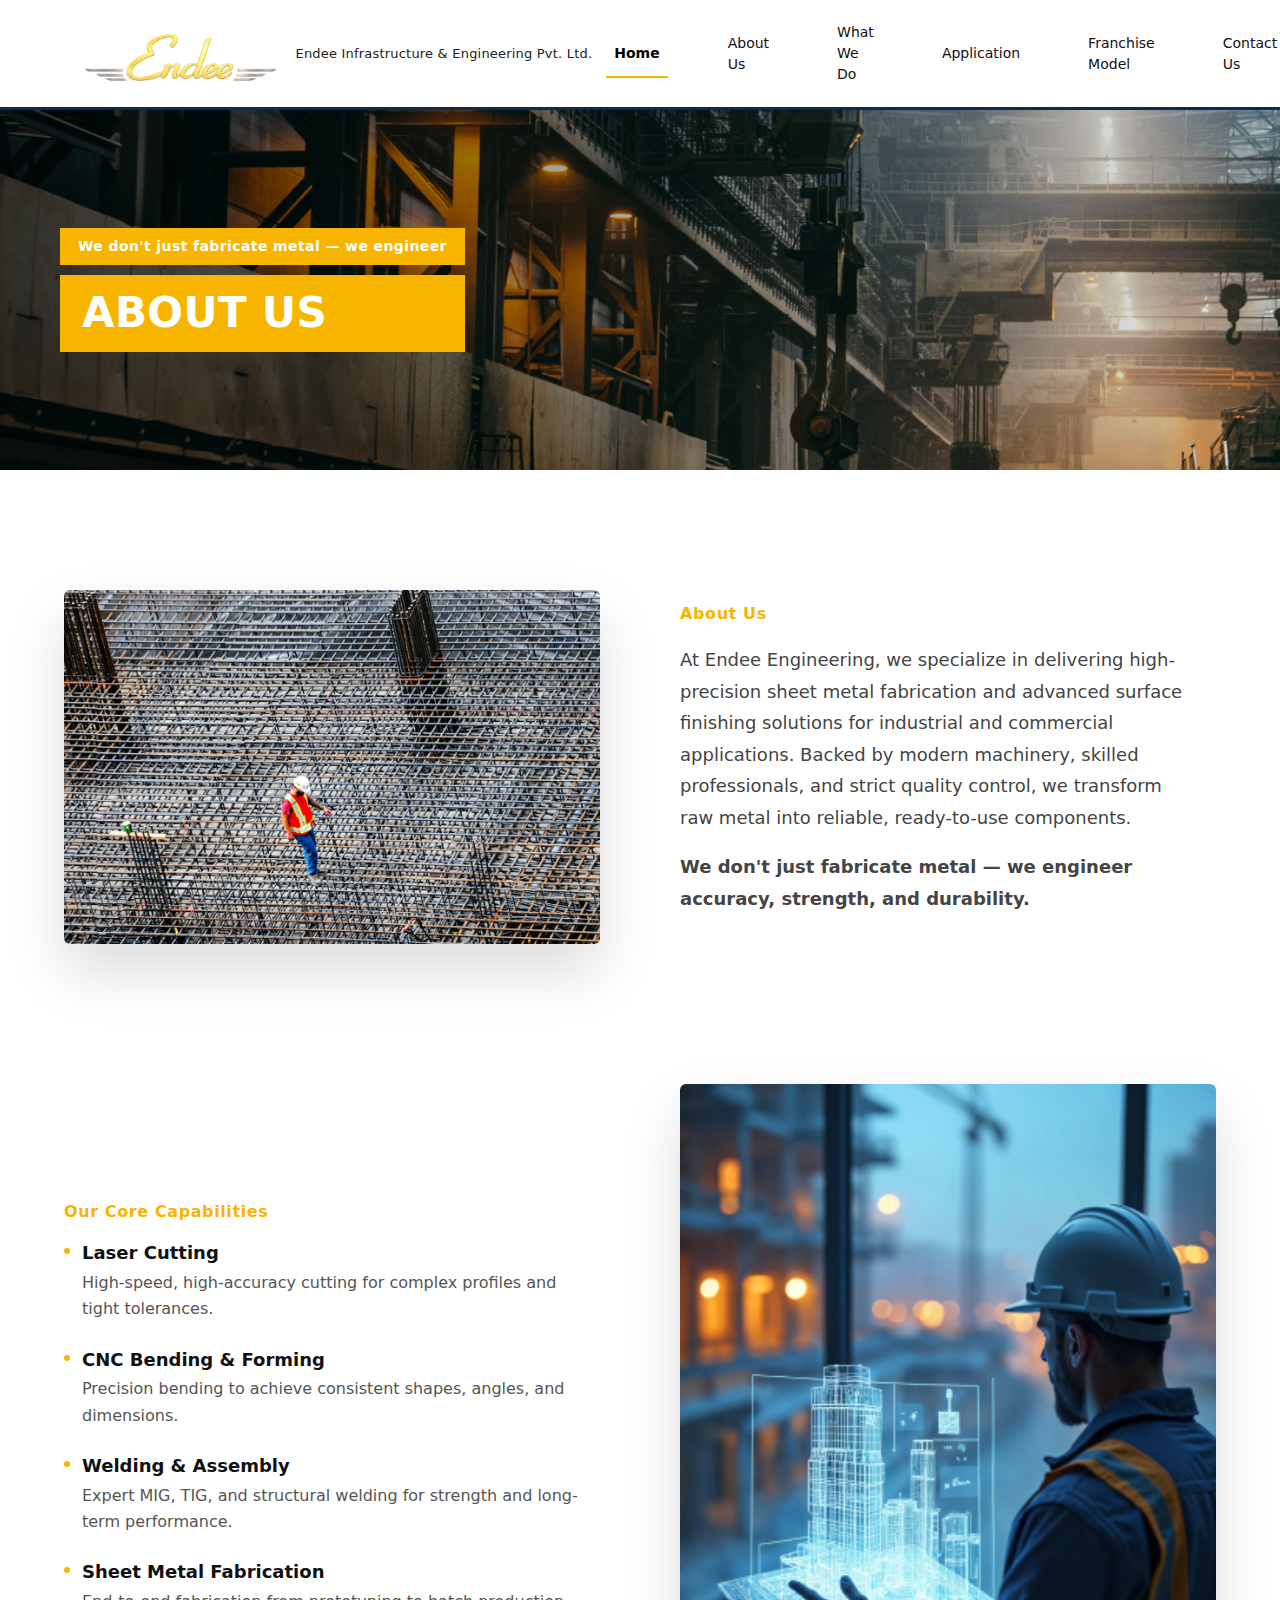
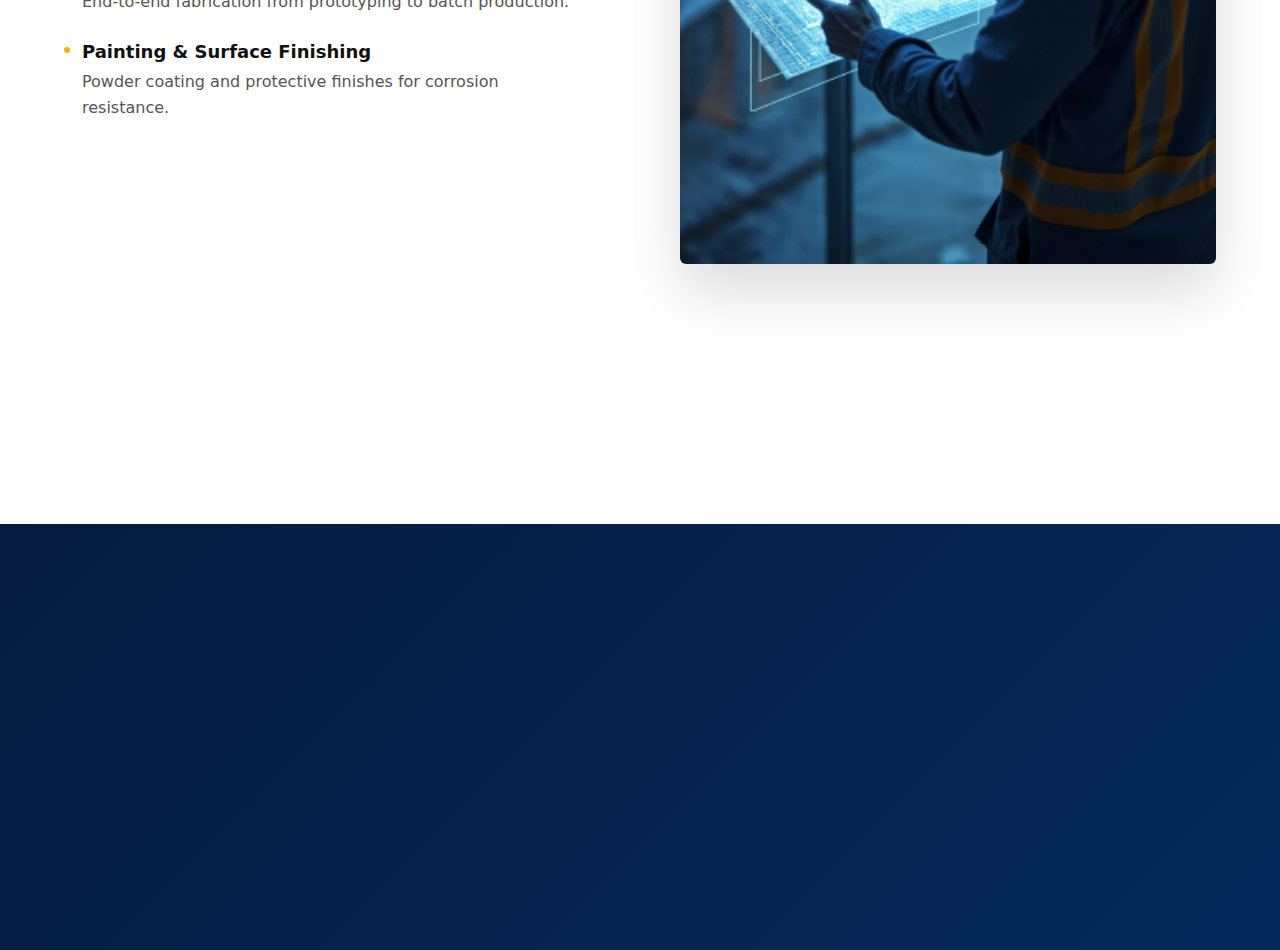
<file: about.html>
<!DOCTYPE html>
<html lang="en">

<head>
    <meta charset="UTF-8">
    <meta name="viewport" content="width=device-width, initial-scale=1.0">
    <title>About Us | Endee Engineering </title>

    <!-- Bootstrap CSS -->
    <link rel="stylesheet" href="bootstrap/css/bootstrap.css">

    <!-- Fontawesome -->
    <link href="https://cdnjs.cloudflare.com/ajax/libs/font-awesome/6.5.0/css/all.min.css" rel="stylesheet">

    <!-- Font -->
    <link rel="stylesheet" type="text/css" 
    href="//fonts.googleapis.com/css?family=PT+Serif:400,700,400italic,700italic%7CLato:300,300italic,400,400italic,700,900%7CMerriweather:700italic">

    <!-- Custom CSS -->
    <link rel="stylesheet" href="css/header.css">
    <link rel="stylesheet" href="css/footer.css">
    <link rel="stylesheet" href="css/about.css">
    <link rel="stylesheet" href="css/hero-banner.css">

    <style>
        .hero-banner {
            background-image: url("./images/about/about-banner.png");
        }
    </style>
</head>

<body>
    <div id="header"></div>

    <section class="hero-banner">
        <div class="hero-overlay"></div>

        <div class="hero-content">
            <div class="hero-strip small">
                We don't just fabricate metal — we engineer
            </div>

            <div class="hero-strip large">
                ABOUT US
            </div>
        </div>
    </section>


    <section class="cc-about">

        <!-- BLOCK 1 -->
        <div class="cc-block">
            <div class="cc-media">
                <img src="images/about/about-site.png" alt="Construction site">
            </div>

            <div class="cc-text">
                <span class="cc-eyebrow">About Us</span>
                <p>
                    At Endee Engineering, we specialize in delivering high-precision sheet metal
                    fabrication and advanced surface finishing solutions for industrial and
                    commercial applications. Backed by modern machinery, skilled professionals,
                    and strict quality control, we transform raw metal into reliable,
                    ready-to-use components.
                </p>

                <p class="cc-highlight">
                    We don't just fabricate metal — we engineer
                    <strong>accuracy, strength, and durability.</strong>
                </p>
            </div>
        </div>

        <!-- BLOCK 2 -->
        <div class="cc-block reverse">
            <div class="cc-text">
                <span class="cc-eyebrow">Our Core Capabilities</span>

                <ul class="cc-list">
                    <li>
                        <h4>Laser Cutting</h4>
                        <p>High-speed, high-accuracy cutting for complex profiles and tight tolerances.</p>
                    </li>

                    <li>
                        <h4>CNC Bending &amp; Forming</h4>
                        <p>Precision bending to achieve consistent shapes, angles, and dimensions.</p>
                    </li>

                    <li>
                        <h4>Welding &amp; Assembly</h4>
                        <p>Expert MIG, TIG, and structural welding for strength and long-term performance.</p>
                    </li>

                    <li>
                        <h4>Sheet Metal Fabrication</h4>
                        <p>End-to-end fabrication from prototyping to batch production.</p>
                    </li>

                    <li>
                        <h4>Painting &amp; Surface Finishing</h4>
                        <p>Powder coating and protective finishes for corrosion resistance.</p>
                    </li>
                </ul>
            </div>

            <div class="cc-media">
                <img src="images/about/engineering-tech.png" alt="Engineering technology">
            </div>
        </div>

    </section>


    <div id="footer"></div>

    <script src="bootstrap/js/bootstrap.bundle.min.js"></script>

    <script>
        // Load Header
        fetch("common/header.html")
            .then(res => res.text())
            .then(data => {
                document.getElementById("header").innerHTML = data;
            });

        // Load Footer
        fetch("common/footer.html")
            .then(res => res.text())
            .then(data => {
                document.getElementById("footer").innerHTML = data;
            });
    </script>
</body>

</html>
</file>
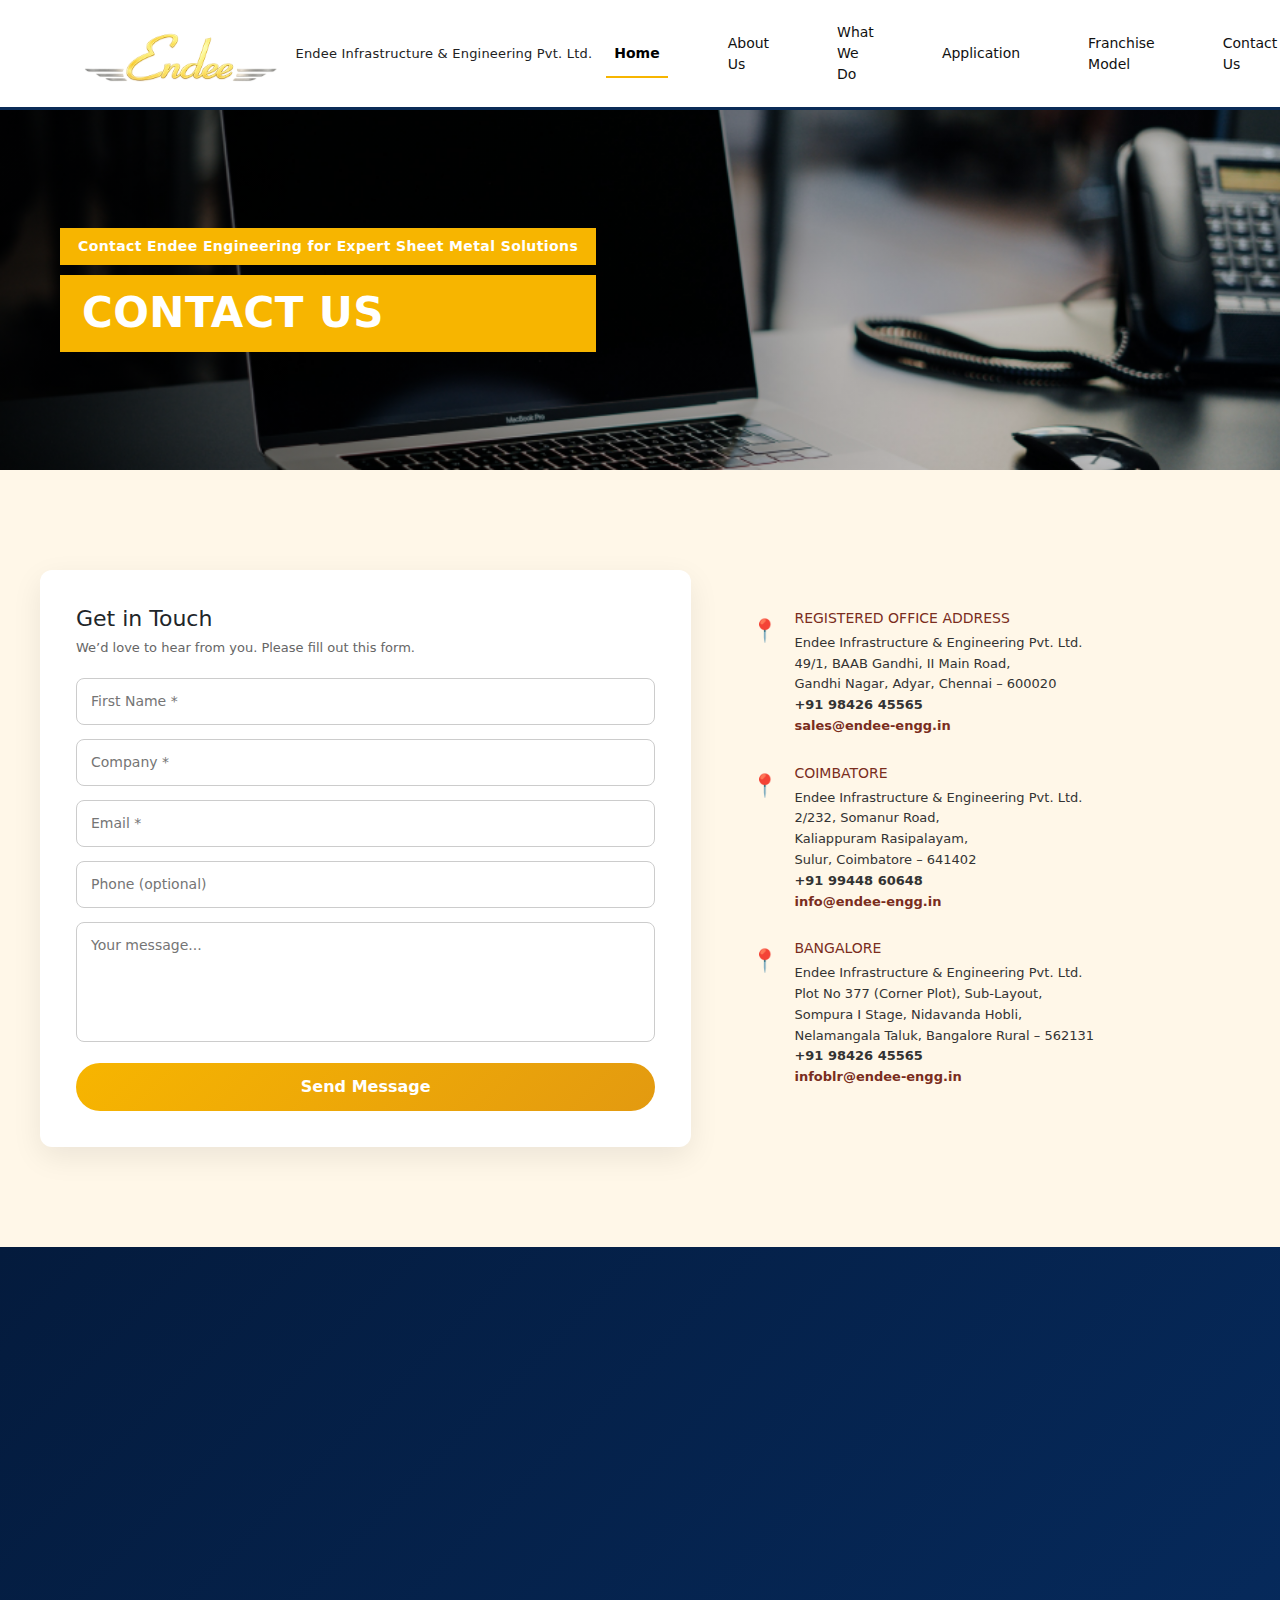
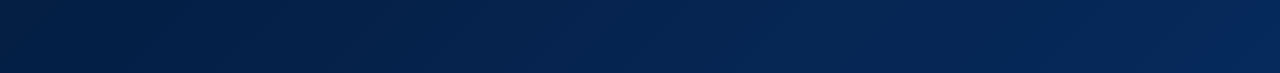
<file: contact.html>
<!DOCTYPE html>
<html lang="en">

<head>
    <meta charset="UTF-8">
    <meta name="viewport" content="width=device-width, initial-scale=1.0">
    <title>About Us | Endee Engineering </title>

    <!-- Bootstrap CSS -->
    <link rel="stylesheet" href="bootstrap/css/bootstrap.css">

    <!-- Fontawesome -->
    <link href="https://cdnjs.cloudflare.com/ajax/libs/font-awesome/6.5.0/css/all.min.css" rel="stylesheet">

    <!-- Font -->
    <link rel="stylesheet" type="text/css"
        href="//fonts.googleapis.com/css?family=PT+Serif:400,700,400italic,700italic%7CLato:300,300italic,400,400italic,700,900%7CMerriweather:700italic">

    <!-- Custom CSS -->
    <link rel="stylesheet" href="css/header.css">
    <link rel="stylesheet" href="css/footer.css">
    <link rel="stylesheet" href="css/contact.css">
    <link rel="stylesheet" href="css/hero-banner.css">

    <style>
        .hero-banner {
            background-image: url("./images/contact/contact-banner.png");
        }
    </style>
</head>

<body>
    <div id="header"></div>

    <section class="hero-banner">
        <div class="hero-overlay"></div>

        <div class="hero-content">
            <div class="hero-strip small">
                Contact Endee Engineering for Expert Sheet Metal Solutions
            </div>

            <div class="hero-strip large">
                CONTACT US
            </div>
        </div>
    </section>

    <section class="contact-section">
        <div class="contact-container">

            <!-- LEFT : FORM -->
            <div class="contact-card animate-left">
                <h3>Get in Touch</h3>
                <p class="subtext">We’d love to hear from you. Please fill out this form.</p>

                <form>
                    <input type="text" placeholder="First Name *" required>
                    <input type="text" placeholder="Company *" required>
                    <input type="email" placeholder="Email *" required>
                    <input type="tel" placeholder="Phone (optional)">
                    <textarea placeholder="Your message..." required></textarea>

                    <button type="submit">Send Message</button>
                </form>
            </div>

            <!-- RIGHT : ADDRESS -->
            <div class="contact-info animate-right">

                <div class="info-block">
                    <span class="icon">📍</span>
                    <div>
                        <h4>REGISTERED OFFICE ADDRESS</h4>
                        <p>
                            Endee Infrastructure & Engineering Pvt. Ltd.<br>
                            49/1, BAAB Gandhi, II Main Road,<br>
                            Gandhi Nagar, Adyar, Chennai – 600020<br>
                            <strong>+91 98426 45565</strong><br>
                            <a href="mailto:sales@endee-engg.in">sales@endee-engg.in</a>
                        </p>
                    </div>
                </div>

                <div class="info-block">
                    <span class="icon">📍</span>
                    <div>
                        <h4>COIMBATORE</h4>
                        <p>
                            Endee Infrastructure & Engineering Pvt. Ltd.<br>
                            2/232, Somanur Road,<br>
                            Kaliappuram Rasipalayam,<br>
                            Sulur, Coimbatore – 641402<br>
                            <strong>+91 99448 60648</strong><br>
                            <a href="mailto:info@endee-engg.in">info@endee-engg.in</a>
                        </p>
                    </div>
                </div>

                <div class="info-block">
                    <span class="icon">📍</span>
                    <div>
                        <h4>BANGALORE</h4>
                        <p>
                            Endee Infrastructure & Engineering Pvt. Ltd.<br>
                            Plot No 377 (Corner Plot), Sub-Layout,<br>
                            Sompura I Stage, Nidavanda Hobli,<br>
                            Nelamangala Taluk, Bangalore Rural – 562131<br>
                            <strong>+91 98426 45565</strong><br>
                            <a href="mailto:infoblr@endee-engg.in">infoblr@endee-engg.in</a>
                        </p>
                    </div>
                </div>

            </div>

        </div>
    </section>

    <div id="footer"></div>

    <script src="bootstrap/js/bootstrap.bundle.min.js"></script>

    <script>
        // Load Header
        fetch("common/header.html")
            .then(res => res.text())
            .then(data => {
                document.getElementById("header").innerHTML = data;
            });

        // Load Footer
        fetch("common/footer.html")
            .then(res => res.text())
            .then(data => {
                document.getElementById("footer").innerHTML = data;
            });
    </script>
</body>

</html>
</file>
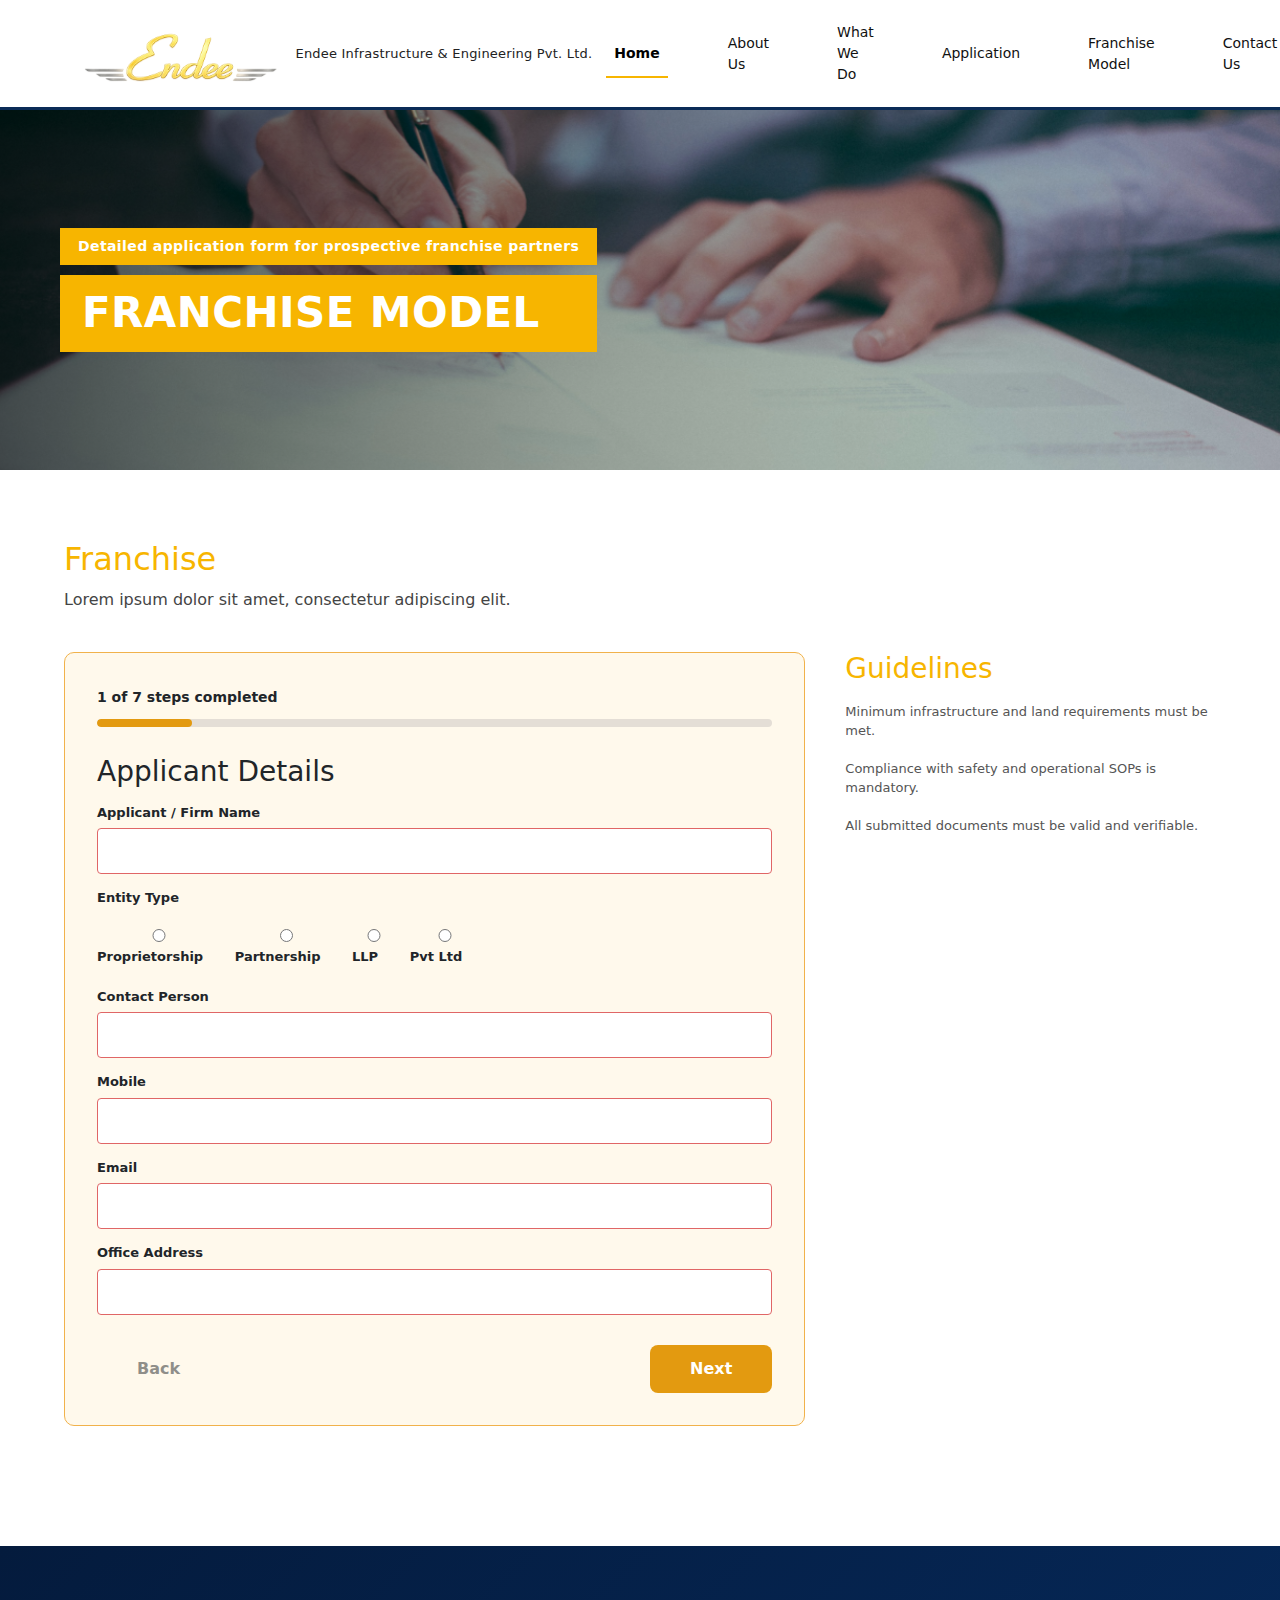
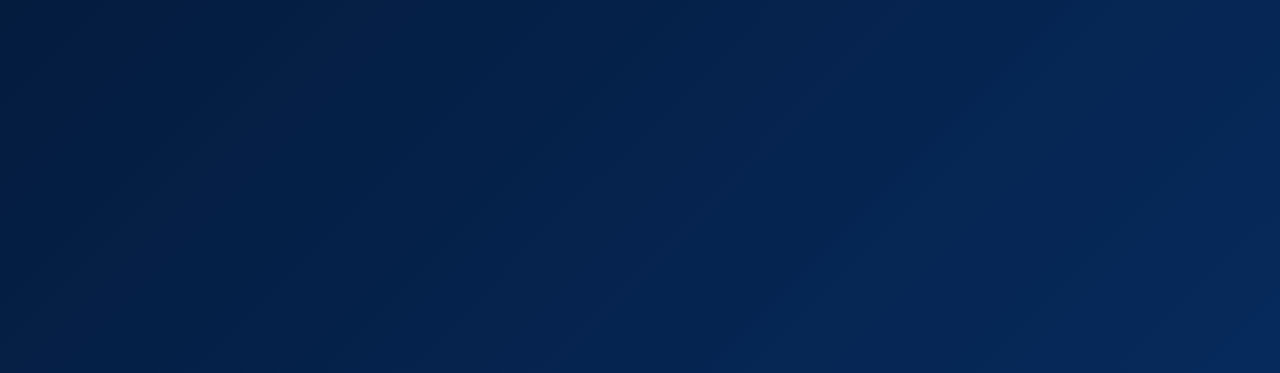
<file: franchise-model.html>
<!DOCTYPE html>
<html lang="en">

<head>
    <meta charset="UTF-8">
    <meta name="viewport" content="width=device-width, initial-scale=1.0">
    <title>About Us | Endee Engineering </title>

    <!-- Bootstrap CSS -->
    <link rel="stylesheet" href="bootstrap/css/bootstrap.css">

    <!-- Fontawesome -->
    <link href="https://cdnjs.cloudflare.com/ajax/libs/font-awesome/6.5.0/css/all.min.css" rel="stylesheet">

    <!-- Font -->
    <link rel="stylesheet" type="text/css"
        href="//fonts.googleapis.com/css?family=PT+Serif:400,700,400italic,700italic%7CLato:300,300italic,400,400italic,700,900%7CMerriweather:700italic">

    <!-- Custom CSS -->
    <link rel="stylesheet" href="css/header.css">
    <link rel="stylesheet" href="css/footer.css">
    <link rel="stylesheet" href="css/franchise-model.css">
    <link rel="stylesheet" href="css/hero-banner.css">

    <style>
        .hero-banner {
            background-image: url("./images/franchise-model/franchise-model-banner.png");
        }
    </style>
</head>

<body>
    <div id="header"></div>

    <section class="hero-banner">
        <div class="hero-overlay"></div>

        <div class="hero-content">
            <div class="hero-strip small">
                Detailed application form for prospective franchise partners
            </div>

            <div class="hero-strip large">
                FRANCHISE MODEL
            </div>
        </div>
    </section>

    <div class="franchise-wrapper">

        <div class="franchise-intro">
            <h2>Franchise</h2>
            <p>Lorem ipsum dolor sit amet, consectetur adipiscing elit.</p>
        </div>

        <div class="franchise-layout">

            <!-- FORM -->
            <div class="form-card">

                <div class="progress-header">
                    <span class="step-text" id="stepText">1 of 7 steps completed</span>
                    <div class="progress-bar">
                        <div class="progress-fill" id="progressFill"></div>
                    </div>
                </div>

                <!-- STEP 1 -->
                <div class="step active">
                    <h3>Applicant Details</h3>
                    <label>Applicant / Firm Name</label>
                    <input required>

                    <label>Entity Type</label>
                    <div class="radio-group">
                        <label><input type="radio" name="entity" required> Proprietorship</label>
                        <label><input type="radio" name="entity"> Partnership</label>
                        <label><input type="radio" name="entity"> LLP</label>
                        <label><input type="radio" name="entity"> Pvt Ltd</label>
                    </div>

                    <label>Contact Person</label>
                    <input required>

                    <label>Mobile</label>
                    <input type="tel" required>

                    <label>Email</label>
                    <input type="email" required>

                    <label>Office Address</label>
                    <input required>
                </div>

                <!-- STEP 2 -->
                <div class="step">
                    <h3>Land & Location Details</h3>
                    <label>Land Ownership</label>
                    <div class="radio-group">
                        <label><input type="radio" name="land" required> Owned</label>
                        <label><input type="radio" name="land"> Leased</label>
                        <label><input type="radio" name="land"> Rental</label>
                    </div>

                    <label>Total Land Area (sqft)</label>
                    <input required>

                    <label>Location Address</label>
                    <input required>

                    <label>Industrial Zoning</label>
                    <div class="radio-group">
                        <label><input type="radio" name="zoning" required> Yes</label>
                        <label><input type="radio" name="zoning"> No</label>
                        <label><input type="radio" name="zoning"> In Process</label>
                    </div>

                    <label>Road Access for Heavy Vehicles</label>
                    <div class="radio-group">
                        <label><input type="radio" name="road" required> Yes</label>
                        <label><input type="radio" name="road"> No</label>
                    </div>

                    <label>Clear Height (ft)</label>
                    <input required>
                </div>

                <!-- STEP 3 -->
                <div class="step">
                    <h3>Infrastructure & Utilities</h3>
                    <label>Electricity Available</label>
                    <div class="radio-group">
                        <label><input type="radio" name="power" required> Yes</label>
                        <label><input type="radio" name="power"> No</label>
                    </div>

                    <label>Sanctioned Load (kVA)</label>
                    <input required>

                    <label>Air Compressor Capacity</label>
                    <input required>

                    <label>UPS / Power Backup (kVA)</label>
                    <input required>

                    <label>DG Set Capacity</label>
                    <input required>

                    <label>Forklift Available</label>
                    <div class="radio-group">
                        <label><input type="radio" name="forklift" required> Yes</label>
                        <label><input type="radio" name="forklift"> No</label>
                    </div>
                </div>

                <!-- STEP 4 -->
                <div class="step">
                    <h3>Experience & Background</h3>
                    <label>Industry Experience (Years)</label>
                    <input required>

                    <label>Current Business</label>
                    <input required>

                    <label>Relevant Engineering / Fabrication Experience</label>
                    <textarea required></textarea>
                </div>

                <!-- STEP 5 -->
                <div class="step">
                    <h3>Financial Capability</h3>
                    <label>Annual Turnover</label>
                    <input required>

                    <label>Proposed Investment</label>
                    <div class="radio-group">
                        <label><input type="radio" name="investment" required> 50L–1Cr</label>
                        <label><input type="radio" name="investment"> 1Cr–2Cr</label>
                        <label><input type="radio" name="investment"> 2Cr+</label>
                    </div>

                    <label>Funding Source</label>
                    <div class="radio-group">
                        <label><input type="radio" name="fund" required> Own Funds</label>
                        <label><input type="radio" name="fund"> Bank Loan</label>
                        <label><input type="radio" name="fund"> Both</label>
                    </div>
                </div>

                <!-- STEP 6 -->
                <div class="step">
                    <h3>Manpower Availability</h3>
                    <label>Skilled Workers Available?</label>
                    <div class="radio-group">
                        <label><input type="radio" name="workers" required> Yes</label>
                        <label><input type="radio" name="workers"> No</label>
                    </div>

                    <label>Supervisory / Technical Staff?</label>
                    <div class="radio-group">
                        <label><input type="radio" name="staff" required> Yes</label>
                        <label><input type="radio" name="staff"> No</label>
                    </div>

                    <label>Willing to Train as per SOPs?</label>
                    <div class="radio-group">
                        <label><input type="radio" name="train" required> Yes</label>
                        <label><input type="radio" name="train"> No</label>
                    </div>
                </div>

                <!-- STEP 7 -->
                <div class="step" id="step-7">

                    <h3>FRANCHISE SCORING & EVALUATION</h3>
                    <p class="note">All the uploaded files should be maximum size 2 MB</p>

                    <div class="upload-grid">

                        <!-- LEFT COLUMN -->
                        <div>
                            <div class="upload-row required">
                                <div class="upload-left">
                                    <span class="file-icon">📄</span>
                                    <span>Land ownership / lease document copy</span>
                                </div>
                                <div class="upload-right">
                                    <button class="upload-pill">Upload</button>
                                    <span class="file-size"></span>
                                    <span class="remove-file">✕</span>
                                </div>
                                <input type="file" hidden accept=".pdf,.jpg,.png">
                            </div>

                            <div class="upload-row required">
                                <div class="upload-left">
                                    <span class="file-icon">📄</span>
                                    <span>Latest EB bill & sanctioned load proof</span>
                                </div>
                                <div class="upload-right">
                                    <button class="upload-pill">Upload</button>
                                    <span class="file-size"></span>
                                    <span class="remove-file">✕</span>
                                </div>
                                <input type="file" hidden accept=".pdf,.jpg,.png">
                            </div>

                            <div class="upload-row">
                                <div class="upload-left">
                                    <span class="file-icon">📄</span>
                                    <span>Transformer details (if available)</span>
                                </div>
                                <div class="upload-right">
                                    <button class="upload-pill">Upload</button>
                                    <span class="file-size"></span>
                                    <span class="remove-file">✕</span>
                                </div>
                                <input type="file" hidden accept=".pdf,.jpg,.png">
                            </div>

                            <div class="upload-row required">
                                <div class="upload-left">
                                    <span class="file-icon">📄</span>
                                    <span>Compressor specifications & photos</span>
                                </div>
                                <div class="upload-right">
                                    <button class="upload-pill">Upload</button>
                                    <span class="file-size"></span>
                                    <span class="remove-file">✕</span>
                                </div>
                                <input type="file" hidden accept=".pdf,.jpg,.png">
                            </div>

                            <div class="upload-row required">
                                <div class="upload-left">
                                    <span class="file-icon">📄</span>
                                    <span>UPS / DG set specifications & photos</span>
                                </div>
                                <div class="upload-right">
                                    <button class="upload-pill">Upload</button>
                                    <span class="file-size"></span>
                                    <span class="remove-file">✕</span>
                                </div>
                                <input type="file" hidden accept=".pdf,.jpg,.png">
                            </div>

                            <div class="upload-row required">
                                <div class="upload-left">
                                    <span class="file-icon">📄</span>
                                    <span>Crane details with capacity proof</span>
                                </div>
                                <div class="upload-right">
                                    <button class="upload-pill">Upload</button>
                                    <span class="file-size"></span>
                                    <span class="remove-file">✕</span>
                                </div>
                                <input type="file" hidden accept=".pdf,.jpg,.png">
                            </div>
                        </div>

                        <!-- RIGHT COLUMN -->
                        <div>
                            <div class="upload-row required">
                                <div class="upload-left">
                                    <span class="file-icon">📄</span>
                                    <span>Forklift / material handling equipment photos</span>
                                </div>
                                <div class="upload-right">
                                    <button class="upload-pill">Upload</button>
                                    <span class="file-size"></span>
                                    <span class="remove-file">✕</span>
                                </div>
                                <input type="file" hidden accept=".jpg,.png">
                            </div>

                            <div class="upload-row required">
                                <div class="upload-left">
                                    <span class="file-icon">📄</span>
                                    <span>Factory exterior & interior photos</span>
                                </div>
                                <div class="upload-right">
                                    <button class="upload-pill">Upload</button>
                                    <span class="file-size"></span>
                                    <span class="remove-file">✕</span>
                                </div>
                                <input type="file" hidden accept=".jpg,.png">
                            </div>

                            <div class="upload-row required">
                                <div class="upload-left">
                                    <span class="file-icon">📄</span>
                                    <span>Road access & frontage photos</span>
                                </div>
                                <div class="upload-right">
                                    <button class="upload-pill">Upload</button>
                                    <span class="file-size"></span>
                                    <span class="remove-file">✕</span>
                                </div>
                                <input type="file" hidden accept=".jpg,.png">
                            </div>

                            <label class="remarks-label">Final Remarks</label>
                            <textarea id="finalRemarks" required></textarea>
                        </div>
                    </div>

                    <div class="declaration">
                        <label>
                            <input type="checkbox" id="declareCheck" required>
                            I hereby declare that the above information is true and correct.
                        </label>
                    </div>

                </div>

                <!-- NAV -->
                <div class="nav-buttons">
                    <button class="btn btn-back" onclick="prevStep()" disabled>Back</button>
                    <button class="btn btn-next" onclick="nextStep()">Next</button>
                </div>

            </div>

            <!-- GUIDELINES -->
            <div class="guidelines">
                <h3>Guidelines</h3>
                <p>Minimum infrastructure and land requirements must be met.</p>
                <p>Compliance with safety and operational SOPs is mandatory.</p>
                <p>All submitted documents must be valid and verifiable.</p>
            </div>

        </div>
    </div>

    <div id="footer"></div>

    <script src="bootstrap/js/bootstrap.bundle.min.js"></script>

    <script>
        // Load Header
        fetch("common/header.html")
            .then(res => res.text())
            .then(data => {
                document.getElementById("header").innerHTML = data;
            });

        // Load Footer
        fetch("common/footer.html")
            .then(res => res.text())
            .then(data => {
                document.getElementById("footer").innerHTML = data;
            });
    </script>

    <script src="js/franchise-model.js"></script>
</body>

</html>
</file>
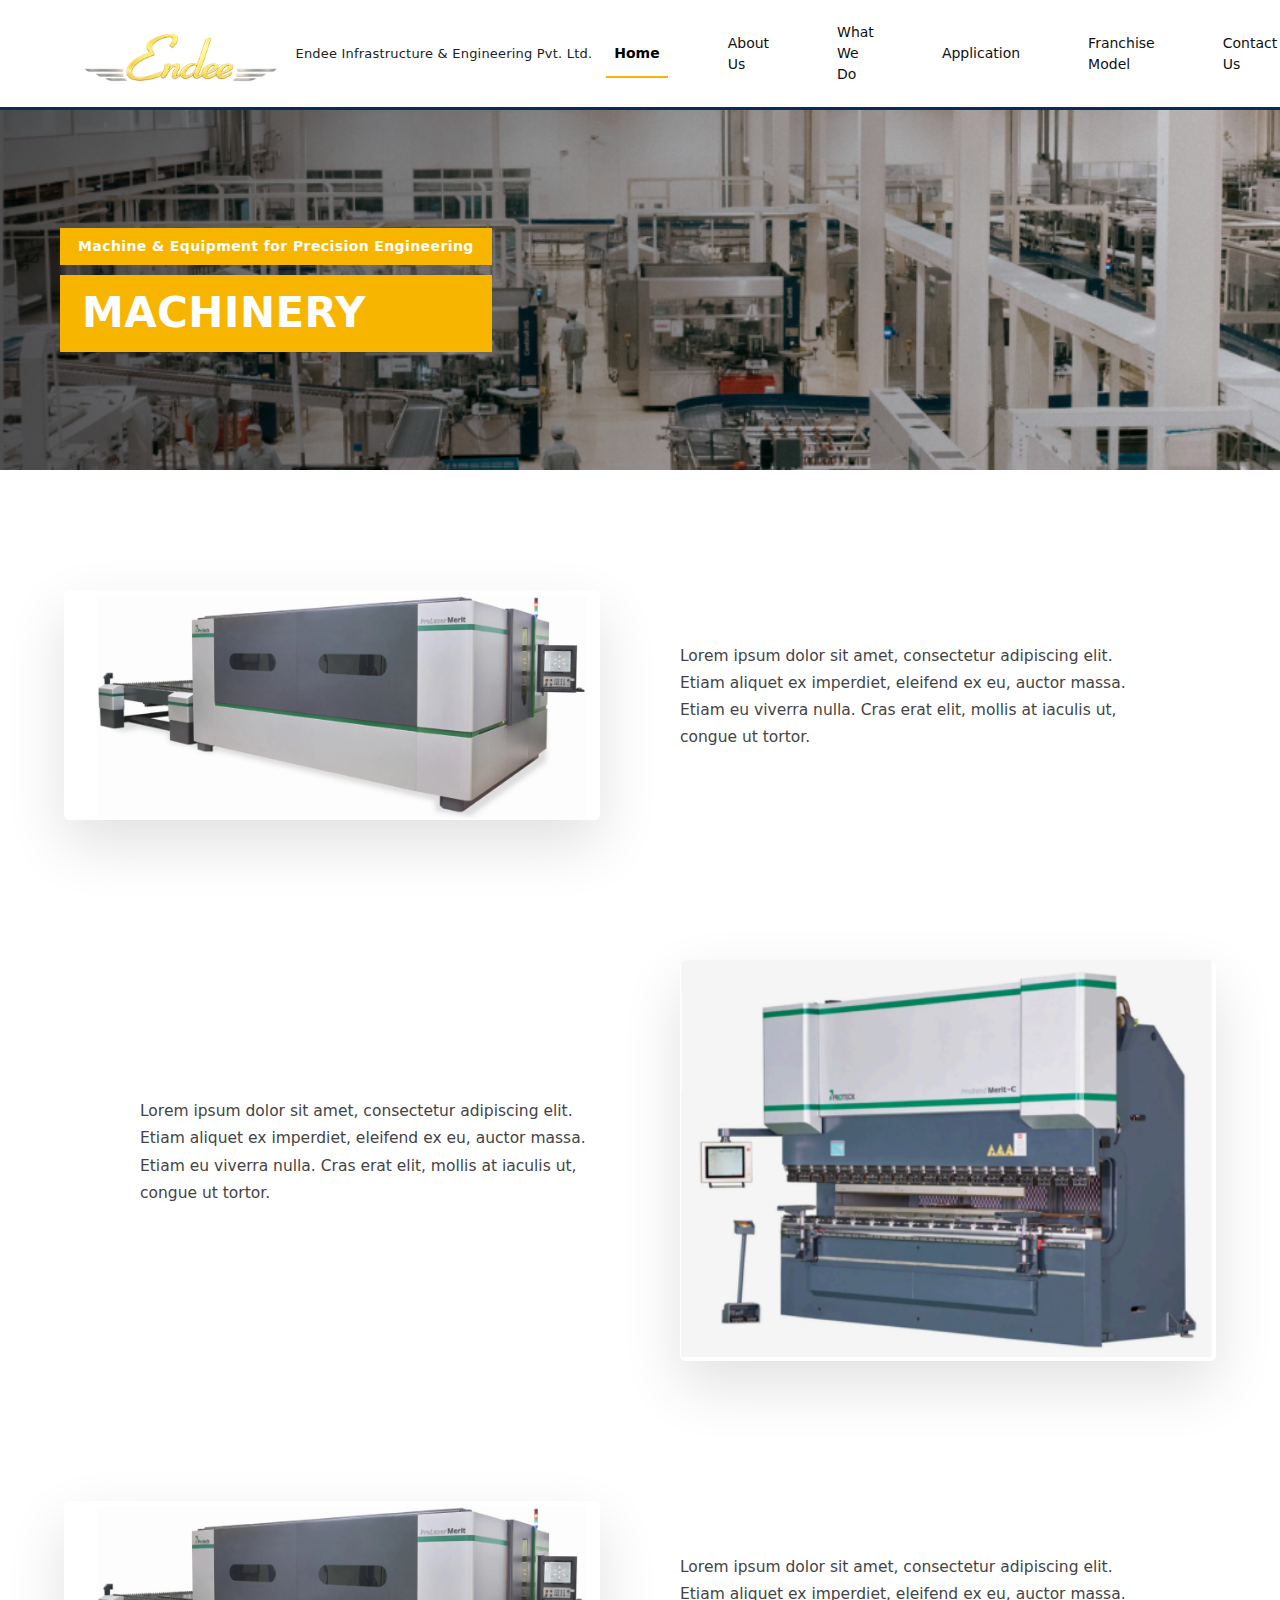
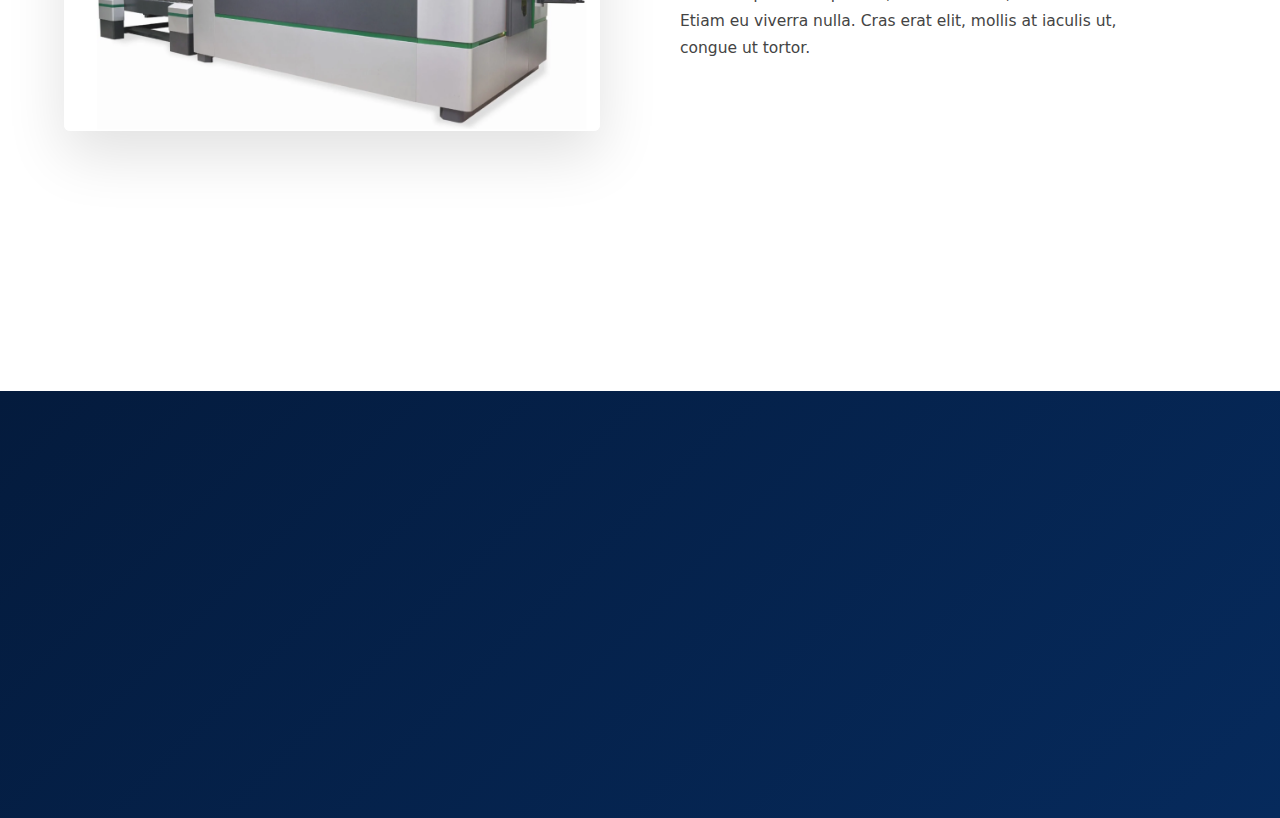
<file: machinery.html>
<!DOCTYPE html>
<html lang="en">

<head>
    <meta charset="UTF-8">
    <meta name="viewport" content="width=device-width, initial-scale=1.0">
    <title>About Us | Endee Engineering </title>

    <!-- Bootstrap CSS -->
    <link rel="stylesheet" href="bootstrap/css/bootstrap.css">

    <!-- Fontawesome -->
    <link href="https://cdnjs.cloudflare.com/ajax/libs/font-awesome/6.5.0/css/all.min.css" rel="stylesheet">

    <!-- Font -->
    <link rel="stylesheet" type="text/css"
        href="//fonts.googleapis.com/css?family=PT+Serif:400,700,400italic,700italic%7CLato:300,300italic,400,400italic,700,900%7CMerriweather:700italic">

    <!-- Custom CSS -->
    <link rel="stylesheet" href="css/header.css">
    <link rel="stylesheet" href="css/footer.css">
    <link rel="stylesheet" href="css/machinery.css">
    <link rel="stylesheet" href="css/hero-banner.css">

    <style>
        .hero-banner {
            background-image: url("./images/machinery/machinery-banner.png");
        }
    </style>
</head>

<body>
    <div id="header"></div>

    <section class="hero-banner">
        <div class="hero-overlay"></div>

        <div class="hero-content">
            <div class="hero-strip small">
                Machine & Equipment for Precision Engineering
            </div>

            <div class="hero-strip large">
                MACHINERY
            </div>
        </div>
    </section>

    <section class="equipment-section">

        <!-- ITEM 1 -->
        <div class="equipment-row">
            <div class="equipment-image">
                <img src="images/machinery/laser-machine-1.png" alt="Laser Cutting Machine">
            </div>

            <div class="equipment-text">
                <p>
                    Lorem ipsum dolor sit amet, consectetur adipiscing elit.
                    Etiam aliquet ex imperdiet, eleifend ex eu, auctor massa.
                    Etiam eu viverra nulla. Cras erat elit, mollis at iaculis ut,
                    congue ut tortor.
                </p>
            </div>
        </div>

        <!-- ITEM 2 -->
        <div class="equipment-row reverse">
            <div class="equipment-image">
                <img src="images/machinery/cnc-bending-machine.png" alt="CNC Bending Machine">
            </div>

            <div class="equipment-text">
                <p>
                    Lorem ipsum dolor sit amet, consectetur adipiscing elit.
                    Etiam aliquet ex imperdiet, eleifend ex eu, auctor massa.
                    Etiam eu viverra nulla. Cras erat elit, mollis at iaculis ut,
                    congue ut tortor.
                </p>
            </div>
        </div>

        <!-- ITEM 3 -->
        <div class="equipment-row">
            <div class="equipment-image">
                <img src="images/machinery/laser-machine-1.png" alt="Laser Cutting Machine">
            </div>

            <div class="equipment-text">
                <p>
                    Lorem ipsum dolor sit amet, consectetur adipiscing elit.
                    Etiam aliquet ex imperdiet, eleifend ex eu, auctor massa.
                    Etiam eu viverra nulla. Cras erat elit, mollis at iaculis ut,
                    congue ut tortor.
                </p>
            </div>
        </div>

    </section>


    <div id="footer"></div>

    <script src="bootstrap/js/bootstrap.bundle.min.js"></script>

    <script>
        // Load Header
        fetch("common/header.html")
            .then(res => res.text())
            .then(data => {
                document.getElementById("header").innerHTML = data;
            });

        // Load Footer
        fetch("common/footer.html")
            .then(res => res.text())
            .then(data => {
                document.getElementById("footer").innerHTML = data;
            });
    </script>
</body>

</html>
</file>
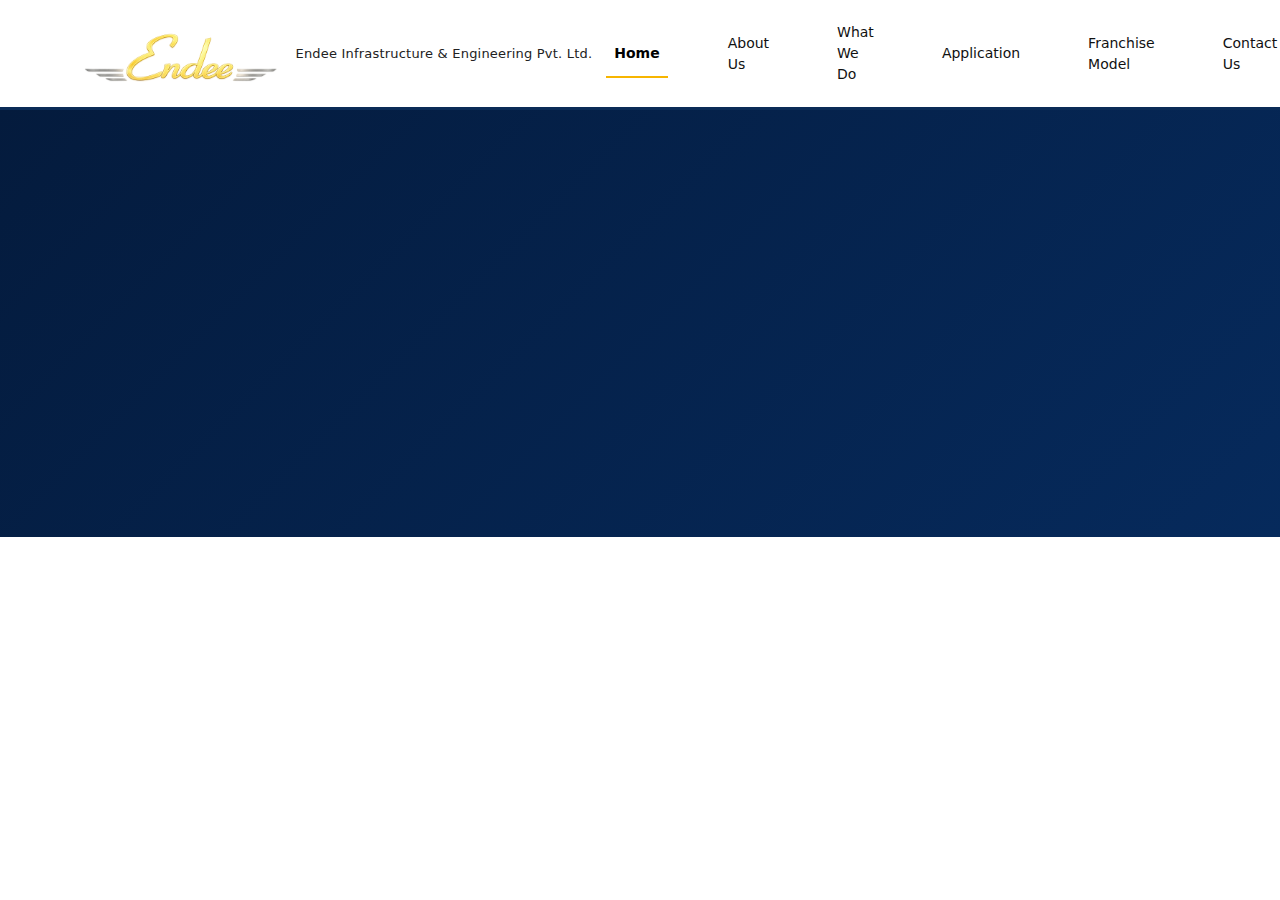
<file: main.html>
<!DOCTYPE html>
<html lang="en">
<head>
    <meta charset="UTF-8">
    <meta name="viewport" content="width=device-width, initial-scale=1.0">
    <title>Endee Engineering</title>

    <!-- Bootstrap CSS -->
    <link rel="stylesheet" href="bootstrap/css/bootstrap.css">

    <!-- Fontawesome -->
    <link href="https://cdnjs.cloudflare.com/ajax/libs/font-awesome/6.5.0/css/all.min.css" rel="stylesheet">

    <!-- Font -->
     <link rel="stylesheet" type="text/css" href="//fonts.googleapis.com/css?family=PT+Serif:400,700,400italic,700italic%7CLato:300,300italic,400,400italic,700,900%7CMerriweather:700italic">

    <!-- Custom CSS -->
    <link rel="stylesheet" href="css/header.css">
    <link rel="stylesheet" href="css/footer.css">
</head>
<body>
    
    <div id="header"></div>

    <div id="footer"></div>

    <script src="bootstrap/js/bootstrap.bundle.min.js"></script>

    <script>
    // Load Header
    fetch("common/header.html")
        .then(res => res.text())
        .then(data => {
        document.getElementById("header").innerHTML = data;
        });

    // Load Footer
    fetch("common/footer.html")
        .then(res => res.text())
        .then(data => {
        document.getElementById("footer").innerHTML = data;
        });
    </script>

</body>
</html>
</file>
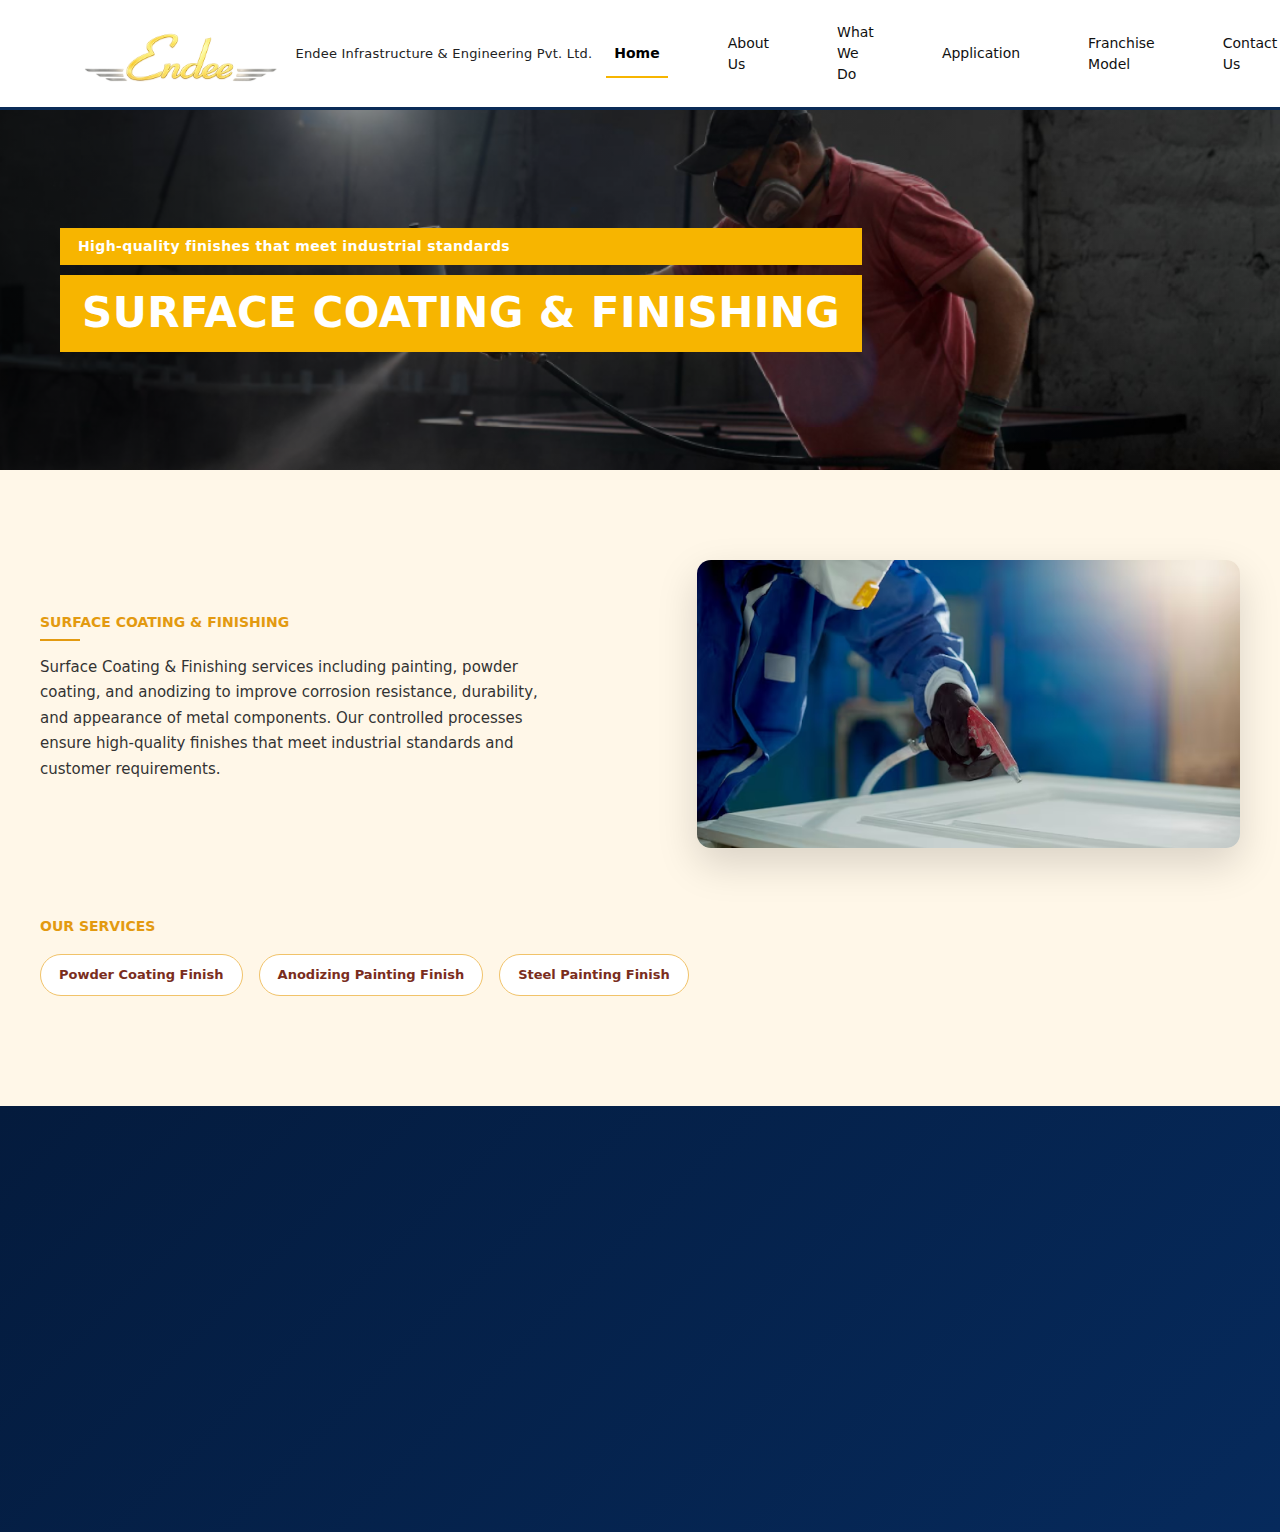
<file: surface-coating-and-finishing.html>
<!doctype html>
<html lang="en">
  <head>
    <meta charset="UTF-8" />
    <meta name="viewport" content="width=device-width, initial-scale=1.0" />
    <title>About Us | Endee Engineering</title>

    <!-- Bootstrap CSS -->
    <link rel="stylesheet" href="bootstrap/css/bootstrap.css" />

    <!-- Fontawesome -->
    <link
      href="https://cdnjs.cloudflare.com/ajax/libs/font-awesome/6.5.0/css/all.min.css"
      rel="stylesheet"
    />

    <!-- Font -->
    <link
      rel="stylesheet"
      type="text/css"
      href="//fonts.googleapis.com/css?family=PT+Serif:400,700,400italic,700italic%7CLato:300,300italic,400,400italic,700,900%7CMerriweather:700italic"
    />

    <!-- Custom CSS -->
    <link rel="stylesheet" href="css/header.css" />
    <link rel="stylesheet" href="css/footer.css" />
    <link rel="stylesheet" href="css/surface-coating-and-finishing.css" />
    <link rel="stylesheet" href="css/hero-banner.css" />

    <style>
      .hero-banner {
        background-image: url("./images/surface-coating-and-finishing/surface-coating-and-finishing-banner.png");
      }
    </style>
  </head>

  <body>
    <div id="header"></div>

    <section class="hero-banner">
        <div class="hero-overlay"></div>

        <div class="hero-content">
            <div class="hero-strip small">
                High-quality finishes that meet industrial standards
            </div>

            <div class="hero-strip large">
                SURFACE COATING & FINISHING
            </div>
        </div>
    </section>

    <section class="surface-section">
      <div class="surface-container">
        <!-- LEFT CONTENT -->
        <div class="surface-content animate-up">
          <span class="section-tag">SURFACE COATING & FINISHING</span>

          <p class="surface-text">
            Surface Coating & Finishing services including painting, powder
            coating, and anodizing to improve corrosion resistance, durability,
            and appearance of metal components. Our controlled processes ensure
            high-quality finishes that meet industrial standards and customer
            requirements.
          </p>
        </div>

        <!-- RIGHT IMAGE -->
        <div class="surface-image animate-fade">
          <img
            src="images/surface-coating-and-finishing/surface-coating.png"
            alt="Surface Coating & Finishing"
          />
        </div>
      </div>

      <!-- SERVICES -->
      <div class="surface-services">
        <h4>OUR SERVICES</h4>

        <div class="service-list">
          <span class="service-pill">Powder Coating Finish</span>
          <span class="service-pill">Anodizing Painting Finish</span>
          <span class="service-pill">Steel Painting Finish</span>
        </div>
      </div>
    </section>

    <div id="footer"></div>

    <script src="bootstrap/js/bootstrap.bundle.min.js"></script>

    <script>
      // Load Header
      fetch("common/header.html")
        .then((res) => res.text())
        .then((data) => {
          document.getElementById("header").innerHTML = data;
        });

      // Load Footer
      fetch("common/footer.html")
        .then((res) => res.text())
        .then((data) => {
          document.getElementById("footer").innerHTML = data;
        });
    </script>
  </body>
</html>
</file>
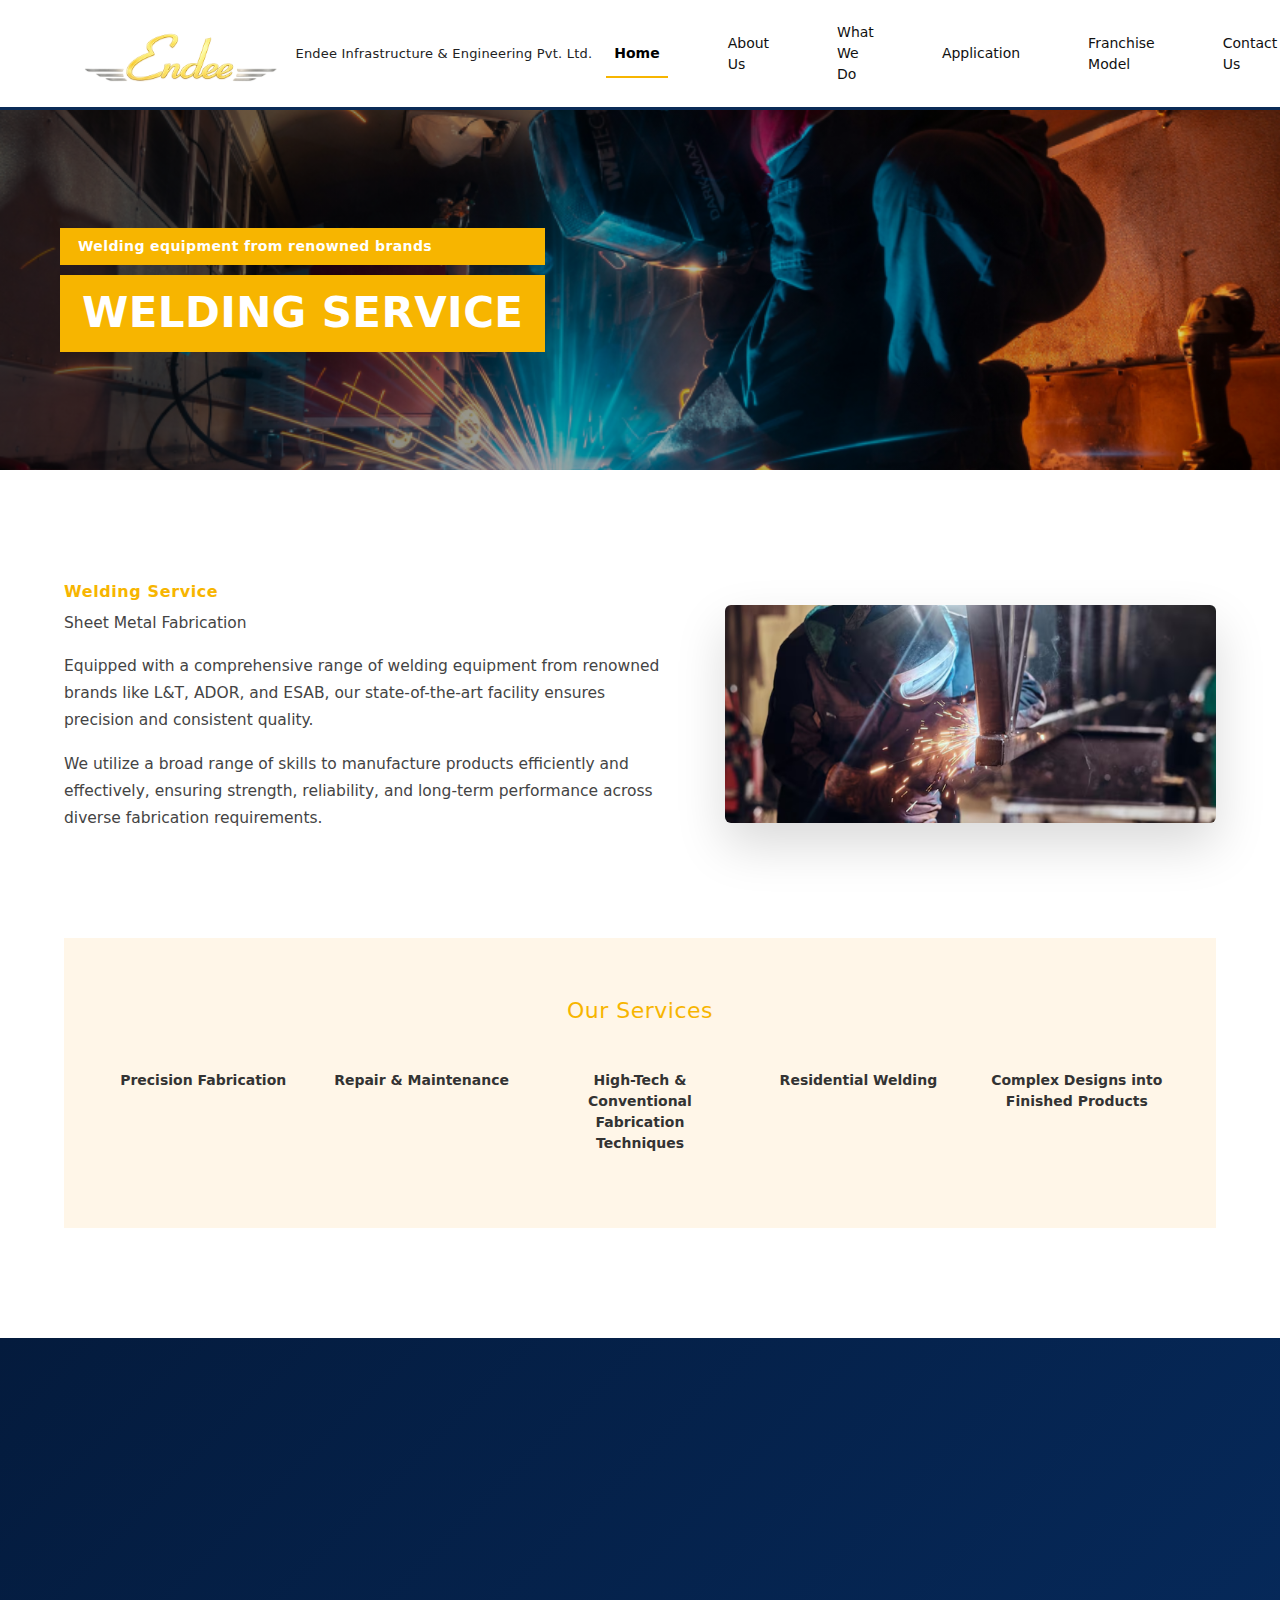
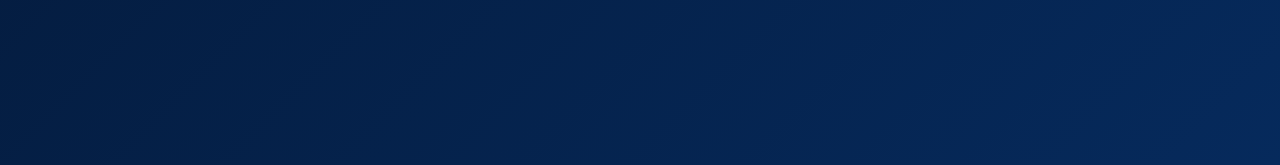
<file: welding-service.html>
<!DOCTYPE html>
<html lang="en">

<head>
    <meta charset="UTF-8">
    <meta name="viewport" content="width=device-width, initial-scale=1.0">
    <title>About Us | Endee Engineering </title>

    <!-- Bootstrap CSS -->
    <link rel="stylesheet" href="bootstrap/css/bootstrap.css">

    <!-- Fontawesome -->
    <link href="https://cdnjs.cloudflare.com/ajax/libs/font-awesome/6.5.0/css/all.min.css" rel="stylesheet">

    <!-- Font -->
    <link rel="stylesheet" type="text/css"
        href="//fonts.googleapis.com/css?family=PT+Serif:400,700,400italic,700italic%7CLato:300,300italic,400,400italic,700,900%7CMerriweather:700italic">

    <!-- Custom CSS -->
    <link rel="stylesheet" href="css/header.css">
    <link rel="stylesheet" href="css/footer.css">
    <link rel="stylesheet" href="css/welding-service.css">
    <link rel="stylesheet" href="css/hero-banner.css">

    <style>
        .hero-banner {
            background-image: url("./images/welding-service/welding-service-banner.png");
        }
    </style>
</head>

<body>
    <div id="header"></div>

    <section class="hero-banner">
        <div class="hero-overlay"></div>

        <div class="hero-content">
            <div class="hero-strip small">
                Welding equipment from renowned brands
            </div>

            <div class="hero-strip large">
                WELDING SERVICE
            </div>
        </div>
    </section>

    <section class="welding-section">

        <!-- TOP CONTENT -->
        <div class="welding-top">

            <div class="welding-text">
                <span class="welding-eyebrow">Welding Service</span>
                <p class="welding-sub">Sheet Metal Fabrication</p>

                <p>
                    Equipped with a comprehensive range of welding equipment from renowned brands
                    like L&amp;T, ADOR, and ESAB, our state-of-the-art facility ensures precision
                    and consistent quality.
                </p>

                <p>
                    We utilize a broad range of skills to manufacture products efficiently and
                    effectively, ensuring strength, reliability, and long-term performance across
                    diverse fabrication requirements.
                </p>
            </div>

            <div class="welding-image">
                <img src="images/welding-service/welding.png" alt="Welding Service">
            </div>

        </div>

        <!-- SERVICES STRIP -->
        <div class="welding-services">

            <h3>Our Services</h3>

            <div class="services-grid">
                <div class="service-item">Precision Fabrication</div>
                <div class="service-item">Repair &amp; Maintenance</div>
                <div class="service-item">High-Tech &amp; Conventional Fabrication Techniques</div>
                <div class="service-item">Residential Welding</div>
                <div class="service-item">Complex Designs into Finished Products</div>
            </div>

        </div>

    </section>

    <div id="footer"></div>

    <script src="bootstrap/js/bootstrap.bundle.min.js"></script>

    <script>
        // Load Header
        fetch("common/header.html")
            .then(res => res.text())
            .then(data => {
                document.getElementById("header").innerHTML = data;
            });

        // Load Footer
        fetch("common/footer.html")
            .then(res => res.text())
            .then(data => {
                document.getElementById("footer").innerHTML = data;
            });
    </script>
    
</body>

</html>
</file>
<file: css/header.css>
/* ================= HEADER ================= */
.endee-header {
    background: #ffffff;
    border-bottom: 3px solid #0b2b57;
    position: relative;
    z-index: 100;
    animation: headerFade 0.6s ease-out forwards;
}

@keyframes headerFade {
    from {
    opacity: 0;
    transform: translateY(-10px);
    }
    to {
    opacity: 1;
    transform: translateY(0);
    }
}

.navbar {
    padding: 14px 0;
}

/* BRAND */
.navbar-brand {
    display: flex;
    flex-direction: column;
    align-items: flex-start;
    gap: 4px;
    text-decoration: none;
}

.navbar-brand img {
    height: 58px;
    transition: transform 0.4s ease;
}

.navbar-brand:hover img {
    transform: scale(1.03);
}

.brand-text {
    font-size: 13px;
    font-weight: 500;
    color: #222;
    white-space: nowrap;
    letter-spacing: 0.2px;
}

/* NAV LINKS */
.navbar-nav {
    align-items: center;
}

.navbar-nav .nav-link {
    color: #111;
    font-size: 14px;
    font-weight: 500;
    padding: 8px 0;
    margin: 0 14px;
    position: relative;
    transition: color 0.3s ease;
}

/* Underline animation */
.navbar-nav .nav-link::after {
    content: "";
    position: absolute;
    left: 0;
    bottom: -6px;
    width: 0%;
    height: 2px;
    background: #f7b500;
    transition: width 0.35s ease;
}

.navbar-nav .nav-link:hover::after,
.navbar-nav .nav-link.active::after {
    width: 100%;
}

.navbar-nav .nav-link:hover {
    color: #000;
}

.navbar-nav .nav-link.active {
    font-weight: 600;
}

/* TOGGLER */
.navbar-toggler {
    border: none;
    padding: 6px 10px;
}

.navbar-toggler:focus {
    box-shadow: none;
}

/* MOBILE */
@media (max-width: 991px) {
    .navbar-brand {
    align-items: center;
    text-align: center;
    }

    .brand-text {
    font-size: 12px;
    }

    .navbar-nav {
    padding-top: 14px;
    }

    .navbar-nav .nav-link {
    margin: 8px 0;
    }
}

/* ================= DROPDOWN ================= */
.custom-dropdown {
  border-radius: 0;
  border: 1px solid #e6e6e6;
  padding: 10px 0;
  min-width: 240px;
  box-shadow: 0 10px 30px rgba(0,0,0,0.12);
  animation: dropdownFade 0.3s ease;
}

/* dropdown animation */
@keyframes dropdownFade {
  from {
    opacity: 0;
    transform: translateY(10px);
  }
  to {
    opacity: 1;
    transform: translateY(0);
  }
}

/* dropdown items */
.custom-dropdown .dropdown-item {
  font-size: 14px;
  font-weight: 500;
  padding: 10px 18px;
  color: #111;
  transition: background 0.3s ease, padding-left 0.3s ease;
}

/* hover effect */
.custom-dropdown .dropdown-item:hover {
  background: #f7f7f7;
  padding-left: 22px;
  color: #000;
}

/* active item */
.custom-dropdown .dropdown-item.active {
  background: #ffffff;
  font-weight: 600;
  color: #111;
}

/* ================= HOVER OPEN (DESKTOP ONLY) ================= */
@media (min-width: 992px) {
  .navbar .dropdown:hover .dropdown-menu {
    display: block;
  }
}

/* REMOVE BOOTSTRAP DEFAULT CARET */
.dropdown-toggle::after {
  display: none;
}

/* CUSTOM CARET */
.custom-caret {
  display: flex;
  align-items: center;
  gap: 6px;
}

.caret-icon {
  width: 7px;
  height: 7px;
  border-right: 2px solid #111;
  border-bottom: 2px solid #111;
  transform: rotate(45deg);
  transition: transform 0.3s ease, border-color 0.3s ease;
  margin-top: -2px;
}

/* Hover effect */
.custom-caret:hover .caret-icon {
  border-color: #f7b500;
}

/* Open state (rotate arrow) */
.dropdown.show .caret-icon {
  transform: rotate(-135deg);
  border-color: #f7b500;
}
</file>
<file: css/footer.css>
/* ================= FOOTER ================= */
.endee-footer {
  background: linear-gradient(135deg, #041b3d, #062a5c);
  color: #cfd8e3;
  padding: 70px 0 50px;
  font-size: 14px;
}

/* tighter but premium spacing */
.footer-container {
  padding-left: 24px;
  padding-right: 24px;
}

@media (min-width: 1400px) {
  .footer-container {
    padding-left: 40px;
    padding-right: 40px;
  }
}

/* Logo */
.footer-logo img {
  height: 56px;
  margin-bottom: 16px;
}

/* About text */
.footer-desc {
  max-width: 320px;
  line-height: 1.75;
  color: #d7deea;
}

/* Titles */
.footer-title {
  color: #ffffff;
  font-size: 13px;
  font-weight: 600;
  margin-bottom: 18px;
  letter-spacing: 0.6px;
  text-transform: uppercase;
}

/* Links */
.footer-links {
  list-style: none;
  padding: 0;
  margin: 0;
}

.footer-links li {
  margin-bottom: 10px;
}

.footer-links a {
  color: #cfd8e3;
  text-decoration: none;
  transition: color 0.3s ease, transform 0.3s ease;
}

.footer-links a:hover {
  color: #f7c948;
  transform: translateX(4px);
}

/* Contact blocks */
.footer-contact {
  list-style: none;
  padding: 0;
  margin: 0;
}

.footer-contact li {
  display: flex;
  gap: 10px;
  margin-bottom: 14px;
  line-height: 1.65;
}

.footer-contact i {
  color: #f7c948;
  margin-top: 4px;
  min-width: 16px;
  font-size: 14px;
}

.footer-contact span {
  display: block;
}

/* Subtle animation */
.fade-up {
  opacity: 0;
  transform: translateY(22px);
  animation: fadeUp 0.8s ease forwards;
}

.delay-1 { animation-delay: 0.15s; }
.delay-2 { animation-delay: 0.3s; }
.delay-3 { animation-delay: 0.45s; }
.delay-4 { animation-delay: 0.6s; }

@keyframes fadeUp {
  to {
    opacity: 1;
    transform: translateY(0);
  }
}

/* Mobile */
@media (max-width: 768px) {
  .footer-desc {
    max-width: 100%;
  }

  .footer-container {
    padding-left: 18px;
    padding-right: 18px;
  }
}
</file>
<file: css/about.css>
/* ================= CRISS-CROSS ABOUT ================= */
.cc-about {
  max-width: 1200px;
  margin: 0 auto;
  padding: 120px 24px;
}

/* BLOCK */
.cc-block {
  display: grid;
  grid-template-columns: 1fr 1fr;
  gap: 80px;
  align-items: center;
  margin-bottom: 140px;
}

.cc-block.reverse {
  grid-template-columns: 1fr 1fr;
}

/* IMAGE */
.cc-media img {
  width: 100%;
  display: block;
  border-radius: 6px;
  box-shadow: 0 28px 60px rgba(0,0,0,0.14);
  transition: transform 0.6s ease;
}

.cc-media:hover img {
  transform: scale(1.04);
}

/* TEXT */
.cc-text {
  max-width: 520px;
}

.cc-eyebrow {
  display: inline-block;
  font-size: 16px;
  font-weight: 600;
  color: #f7b500;
  margin-bottom: 18px;
  letter-spacing: 0.6px;
}

.cc-text p {
  font-size: 18px;
  line-height: 1.75;
  color: #444;
  margin-bottom: 18px;
}

.cc-highlight {
  font-weight: 600;
  color: #111;
}

/* LIST */
.cc-list {
  list-style: none;
  padding: 0;
  margin: 0;
}

.cc-list li {
  position: relative;
  padding-left: 18px;
  margin-bottom: 26px;
}

.cc-list li::before {
  content: "";
  position: absolute;
  left: 0;
  top: 6px;
  width: 6px;
  height: 6px;
  background: #f7b500;
  border-radius: 50%;
}

.cc-list h4 {
  font-size: 18px;
  font-weight: 600;
  margin-bottom: 6px;
  color: #111;
}

.cc-list p {
  font-size: 16px;
  line-height: 1.65;
  color: #555;
}

/* ================= RESPONSIVE ================= */
@media (max-width: 992px) {
  .cc-block,
  .cc-block.reverse {
    grid-template-columns: 1fr;
    gap: 50px;
    margin-bottom: 90px;
  }

  .cc-text {
    max-width: 100%;
  }
}
</file>
<file: css/hero-banner.css>
/* ================= HERO BANNER ================= */
.hero-banner {
  position: relative;
  width: 100%;
  min-height: 360px;
  background-size: cover;
  background-position: center right;
  display: flex;
  align-items: center;
}

/* DARK OVERLAY */
.hero-overlay {
  position: absolute;
  inset: 0;
  background: linear-gradient(
    to right,
    rgba(0, 0, 0, 0.65) 0%,
    rgba(0, 0, 0, 0.35) 45%,
    rgba(0, 0, 0, 0.1) 100%
  );
}

/* CONTENT */
.hero-content {
  position: relative;
  z-index: 2;
  padding-left: 60px;
  display: flex;
  flex-direction: column;
  gap: 10px;
}

/* YELLOW STRIPS */
.hero-strip {
  display: inline-block;
  background: #f7b500;
  color: #fff;
  font-weight: 800;
  letter-spacing: 0.4px;
}

.hero-strip.small {
  font-size: 14px;
  padding: 8px 18px;
}

.hero-strip.large {
  font-size: 42px;
  padding: 14px 22px;
  line-height: 1.15;
}

/* ================= RESPONSIVE ================= */

/* Tablets */
@media (max-width: 991px) {
  .hero-strip.large {
    font-size: 34px;
  }

  .hero-content {
    padding-left: 32px;
  }
}

/* Mobile */
@media (max-width: 767px) {
  .hero-banner {
    min-height: 280px;
    background-position: center;
  }

  .hero-strip.small {
    font-size: 12px;
    padding: 6px 14px;
  }

  .hero-strip.large {
    font-size: 26px;
    padding: 10px 14px;
  }

  .hero-content {
    padding-left: 20px;
  }
}

/* Small Mobile */
@media (max-width: 480px) {
  .hero-strip.large {
    font-size: 22px;
  }
}
</file>
<file: css/contact.css>
/* ================= CONTACT SECTION ================= */
.contact-section {
  background: #fff7e8;
  padding: 100px 20px;
}

.contact-container {
  max-width: 1200px;
  margin: auto;
  display: grid;
  grid-template-columns: 1.6fr 1.2fr;
  gap: 60px;
  align-items: flex-start;
}

/* ---------- FORM CARD ---------- */
.contact-card {
  background: #ffffff;
  border-radius: 12px;
  padding: 36px;
  box-shadow: 0 10px 30px rgba(0,0,0,0.08);
}

.contact-card h3 {
  margin-bottom: 6px;
  font-size: 22px;
}

.subtext {
  font-size: 13px;
  color: #666;
  margin-bottom: 20px;
}

.contact-card input,
.contact-card textarea {
  width: 100%;
  padding: 12px 14px;
  margin-bottom: 14px;
  border-radius: 8px;
  border: 1px solid #ccc;
  font-size: 14px;
  transition: border-color 0.3s, box-shadow 0.3s;
}

.contact-card input:focus,
.contact-card textarea:focus {
  border-color: #e39a10;
  box-shadow: 0 0 0 2px rgba(227,154,16,0.2);
  outline: none;
}

.contact-card textarea {
  height: 120px;
  resize: none;
}

.contact-card button {
  width: 100%;
  padding: 12px;
  background: linear-gradient(135deg, #f7b500, #e39a10);
  border: none;
  color: #fff;
  border-radius: 30px;
  font-weight: 600;
  cursor: pointer;
  transition: transform 0.3s, box-shadow 0.3s;
}

.contact-card button:hover {
  transform: translateY(-2px);
  box-shadow: 0 6px 16px rgba(0,0,0,0.15);
}

/* ---------- INFO ---------- */
.contact-info {
  display: flex;
  flex-direction: column;
  gap: 28px;
  padding-top: 40px;
}

.info-block {
  display: flex;
  gap: 16px;
}

.info-block .icon {
  font-size: 22px;
  margin-top: 4px;
}

.info-block h4 {
  margin: 0 0 6px;
  font-size: 14px;
  color: #7a2d1d;
}

.info-block p {
  margin: 0;
  font-size: 13px;
  line-height: 1.6;
  color: #333;
}

.info-block a {
  color: #7a2d1d;
  font-weight: 600;
  text-decoration: none;
}

/* ---------- ANIMATIONS ---------- */
.animate-left {
  animation: slideLeft 0.8s ease forwards;
}
.animate-right {
  animation: slideRight 0.8s ease forwards;
}

@keyframes slideLeft {
  from { opacity: 0; transform: translateX(-40px); }
  to { opacity: 1; transform: translateX(0); }
}

@keyframes slideRight {
  from { opacity: 0; transform: translateX(40px); }
  to { opacity: 1; transform: translateX(0); }
}

/* ---------- RESPONSIVE ---------- */
@media (max-width: 900px) {
  .contact-container {
    grid-template-columns: 1fr;
  }
}
</file>
<file: css/franchise-model.css>
/* ================= WRAPPER ================= */
.franchise-wrapper {
  max-width: 1200px;
  margin: 0 auto;
  padding: 70px 24px 120px;
}

/* INTRO */
.franchise-intro h2 {
  color: #f7b500;
  margin-bottom: 10px;
}
.franchise-intro p {
  max-width: 720px;
  color: #444;
}

/* LAYOUT */
.franchise-layout {
  display: grid;
  grid-template-columns: 2fr 1fr;
  gap: 40px;
  margin-top: 40px;
}

/* FORM CARD */
.form-card {
  background: #fff9ec;
  border: 1px solid #f1b24b;
  border-radius: 10px;
  padding: 32px;
}

/* PROGRESS */
.progress-header {
  margin-bottom: 28px;
}
.step-text {
  font-weight: 600;
  font-size: 14px;
}
.progress-bar {
  height: 8px;
  background: #e4ded6;
  border-radius: 20px;
  margin-top: 10px;
}
.progress-fill {
  height: 100%;
  width: 14%;
  background: #e39a10;
  border-radius: 20px;
  transition: width 0.4s ease;
}

/* STEP */
.step {
  display: none;
}
.step.active {
  display: block;
}

/* FORM ELEMENTS */
label {
  display: block;
  font-size: 13px;
  font-weight: 600;
  margin: 14px 0 6px;
}

input, textarea {
  width: 100%;
  padding: 10px 12px;
  border-radius: 4px;
  border: 1px solid #ccc;
}

textarea {
  resize: vertical;
  min-height: 90px;
}

input:invalid, textarea:invalid {
  border-color: #e06666;
}

.radio-group {
  display: flex;
  flex-wrap: wrap;
  gap: 14px;
  font-size: 13px;
  margin-top: 6px;
}

/* NAV BUTTONS */
.nav-buttons {
  display: flex;
  justify-content: space-between;
  margin-top: 30px;
}

.btn {
  padding: 12px 40px;
  border-radius: 8px;
  border: none;
  cursor: pointer;
  font-weight: 600;
}

.btn-next {
  background: #e39a10;
  color: #fff;
}

.btn-back {
  background: #cfc6b8;
  color: #333;
}

.btn-back:disabled {
  opacity: 0.5;
  cursor: not-allowed;
}

/* GUIDELINES */
.guidelines h3 {
  color: #f7b500;
  margin-bottom: 16px;
}
.guidelines p {
  font-size: 13px;
  color: #555;
  margin-bottom: 18px;
}

/* UPLOADS */
.upload-list {
  display: grid;
  grid-template-columns: 1fr 1fr;
  gap: 12px;
}

.upload-item {
  background: #ffeac3;
  padding: 10px 12px;
  border-radius: 6px;
  font-size: 13px;
}

/* RESPONSIVE */
@media (max-width: 992px) {
  .franchise-layout {
    grid-template-columns: 1fr;
  }
}
</file>
<file: css/machinery.css>
/* ================= EQUIPMENT SECTION ================= */
.equipment-section {
  max-width: 1200px;
  margin: 0 auto;
  padding: 120px 24px;
  font-family: system-ui, -apple-system, Segoe UI, Roboto, sans-serif;
}

/* ROW */
.equipment-row {
  display: grid;
  grid-template-columns: 1fr 1fr;
  gap: 80px;
  align-items: center;
  margin-bottom: 140px;
}

/* reverse layout */
.equipment-row.reverse {
  direction: rtl;
}
.equipment-row.reverse > * {
  direction: ltr;
}

/* IMAGE */
.equipment-image img {
  width: 100%;
  display: block;
  border-radius: 6px;
  box-shadow: 0 24px 60px rgba(0,0,0,0.12);
  transition: transform 0.6s ease;
}

.equipment-image:hover img {
  transform: scale(1.03);
}

/* TEXT */
.equipment-text {
  max-width: 460px;
}

.equipment-text p {
  font-size: 15.5px;
  line-height: 1.75;
  color: #444;
}

/* ================= RESPONSIVE ================= */
@media (max-width: 992px) {
  .equipment-row,
  .equipment-row.reverse {
    grid-template-columns: 1fr;
    gap: 50px;
    margin-bottom: 90px;
    direction: ltr;
  }

  .equipment-text {
    max-width: 100%;
  }
}
</file>
<file: css/surface-coating-and-finishing.css>
/* ================= SURFACE COATING SECTION ================= */
.surface-section {
  background: #fff7e8;
  padding: 90px 20px 110px;
}

/* Layout */
.surface-container {
  max-width: 1200px;
  margin: auto;
  display: grid;
  grid-template-columns: 1.1fr 1fr;
  gap: 60px;
  align-items: center;
}

/* Title tag */
.section-tag {
  display: inline-block;
  font-size: 14px;
  font-weight: 600;
  color: #e39a10;
  margin-bottom: 14px;
  position: relative;
}

.section-tag::after {
  content: "";
  display: block;
  width: 40px;
  height: 2px;
  background: #e39a10;
  margin-top: 6px;
}

/* Text */
.surface-text {
  font-size: 15px;
  line-height: 1.7;
  color: #333;
  max-width: 520px;
}

/* Image */
.surface-image {
  border-radius: 14px;
  overflow: hidden;
  box-shadow: 0 16px 40px rgba(0,0,0,0.15);
}

.surface-image img {
  width: 100%;
  height: auto;
  display: block;
  transition: transform 0.6s ease;
}

.surface-image:hover img {
  transform: scale(1.05);
}

/* SERVICES */
.surface-services {
  max-width: 1200px;
  margin: 70px auto 0;
}

.surface-services h4 {
  font-size: 14px;
  font-weight: 700;
  color: #e39a10;
  margin-bottom: 20px;
}

/* Pills */
.service-list {
  display: flex;
  flex-wrap: wrap;
  gap: 16px;
}

.service-pill {
  background: #fff;
  border: 1px solid #f1c36a;
  padding: 10px 18px;
  border-radius: 30px;
  font-size: 13px;
  font-weight: 600;
  color: #7a2d1d;
  cursor: default;
  transition: transform 0.3s ease, box-shadow 0.3s ease;
}

.service-pill:hover {
  transform: translateY(-4px);
  box-shadow: 0 8px 20px rgba(0,0,0,0.12);
}

/* ================= ANIMATIONS ================= */
.animate-up {
  animation: fadeUp 0.8s ease forwards;
}

.animate-fade {
  animation: fadeIn 1s ease forwards;
}

@keyframes fadeUp {
  from { opacity: 0; transform: translateY(30px); }
  to { opacity: 1; transform: translateY(0); }
}

@keyframes fadeIn {
  from { opacity: 0; }
  to { opacity: 1; }
}

/* ================= RESPONSIVE ================= */
@media (max-width: 900px) {
  .surface-container {
    grid-template-columns: 1fr;
  }

  .surface-text {
    max-width: 100%;
  }
}
</file>
<file: css/welding-service.css>
/* ================= WELDING SECTION ================= */
.welding-section {
  max-width: 1200px;
  margin: 0 auto;
  padding: 110px 24px;
  font-family: system-ui, -apple-system, Segoe UI, Roboto, sans-serif;
}

/* TOP */
.welding-top {
  display: grid;
  grid-template-columns: 1.1fr 0.9fr;
  gap: 60px;
  align-items: center;
  margin-bottom: 90px;
}

.welding-eyebrow {
  color: #f7b500;
  font-weight: 600;
  letter-spacing: 0.6px;
  display: inline-block;
}

.welding-sub {
  font-size: 14px;
  color: #666;
  margin: 6px 0 24px;
}

.welding-text p {
  font-size: 15.5px;
  line-height: 1.75;
  color: #444;
  margin-bottom: 16px;
}

/* IMAGE */
.welding-image img {
  width: 100%;
  border-radius: 6px;
  box-shadow: 0 22px 50px rgba(0,0,0,0.15);
  transition: transform 0.6s ease;
}

.welding-image:hover img {
  transform: scale(1.04);
}

/* SERVICES STRIP */
.welding-services {
  background: #fff6e8;
  padding: 60px 40px;
}

.welding-services h3 {
  font-size: 22px;
  margin-bottom: 30px;
  color: #f7b500;
  text-align: center;
  letter-spacing: 0.5px;
}

/* GRID */
.services-grid {
  display: grid;
  grid-template-columns: repeat(5, 1fr);
  gap: 20px;
  text-align: center;
}

.service-item {
  font-size: 14px;
  font-weight: 600;
  color: #333;
  padding: 14px 10px;
  border-top: 2px solid transparent;
  transition: all 0.3s ease;
}

.service-item:hover {
  color: #f7b500;
  border-color: #f7b500;
  transform: translateY(-4px);
}

/* RESPONSIVE */
@media (max-width: 992px) {
  .welding-top {
    grid-template-columns: 1fr;
    gap: 50px;
  }

  .services-grid {
    grid-template-columns: 1fr 1fr;
  }
}

@media (max-width: 480px) {
  .services-grid {
    grid-template-columns: 1fr;
  }
}
</file>
